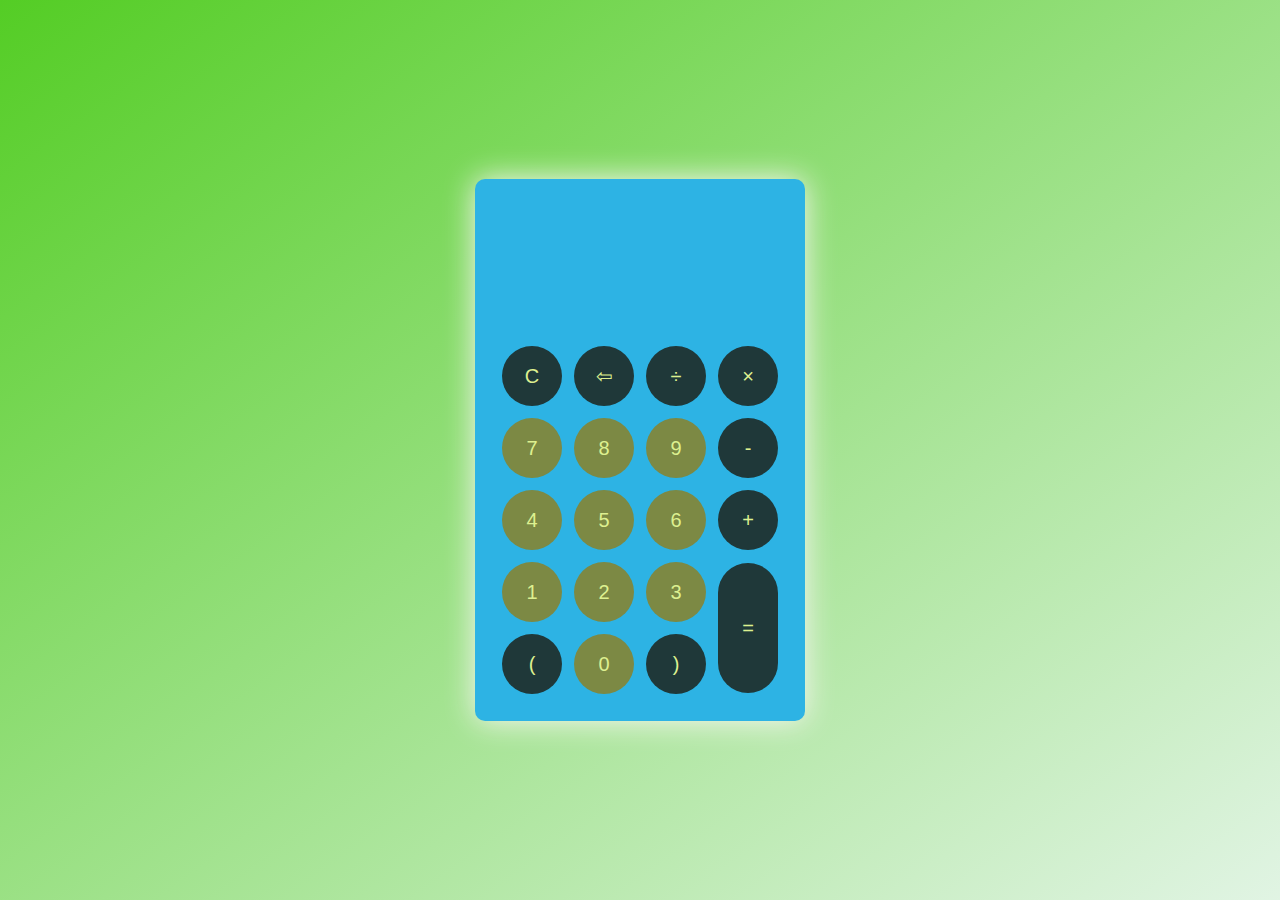
<file: Calculator/index.html>
<!DOCTYPE html>
<html lang="en">
<head>
    <meta charset="UTF-8">
    <meta http-equiv="X-UA-Compatible" content="IE=edge">
    <meta name="viewport" content="width=device-width, initial-scale=1.0">
    <link rel="stylesheet" href="style.css">
    <title>Calculator</title>
</head>
<body>
    <div class="container">
        <div class="calculator dark">
            <div class="display-screen">
                <div id="display"></div>
            </div>
            <div class="buttons">
                <table>
                    <tr>
                        <td><button class="btn-operator" id="clear">C</button></td>
                        <td><button class="btn-operator" id="backspace">⇦</button></td>
                        <td><button class="btn-operator" id="/">&divide</button></td>
                        <td><button class="btn-operator" id="*">&times</button></td>
                    </tr>
                    <tr>
                        <td><button class="btn-number" id="7">7</button></td>
                        <td><button class="btn-number" id="8">8</button></td>
                        <td><button class="btn-number" id="9">9</button></td>
                        <td><button class="btn-operator" id="-">-</button></td>
                    </tr>
                    <tr>
                        <td><button class="btn-number" id="4">4</button></td>
                        <td><button class="btn-number" id="5">5</button></td>
                        <td><button class="btn-number" id="6">6</button></td>
                        <td><button class="btn-operator" id="+">+</button></td>
                    </tr>
                    <tr>
                        <td><button class="btn-number" id="1">1</button></td>
                        <td><button class="btn-number" id="2">2</button></td>
                        <td><button class="btn-number" id="3">3</button></td>
                        <td rowspan="2"><button class="btn-operator" id="equal">=</button></td>
                    </tr>
                    <tr>
                        <td><button class="btn-operator" id="(">(</button></td>
                        <td><button class="btn-number" id="0">0</button></td>
                        <td><button class="btn-operator" id=")">)</button></td>
                    </tr>
                </table>
            </div>
        </div>
    </div>
    <script src="main.js"></script>
</body>
</html>
</file>
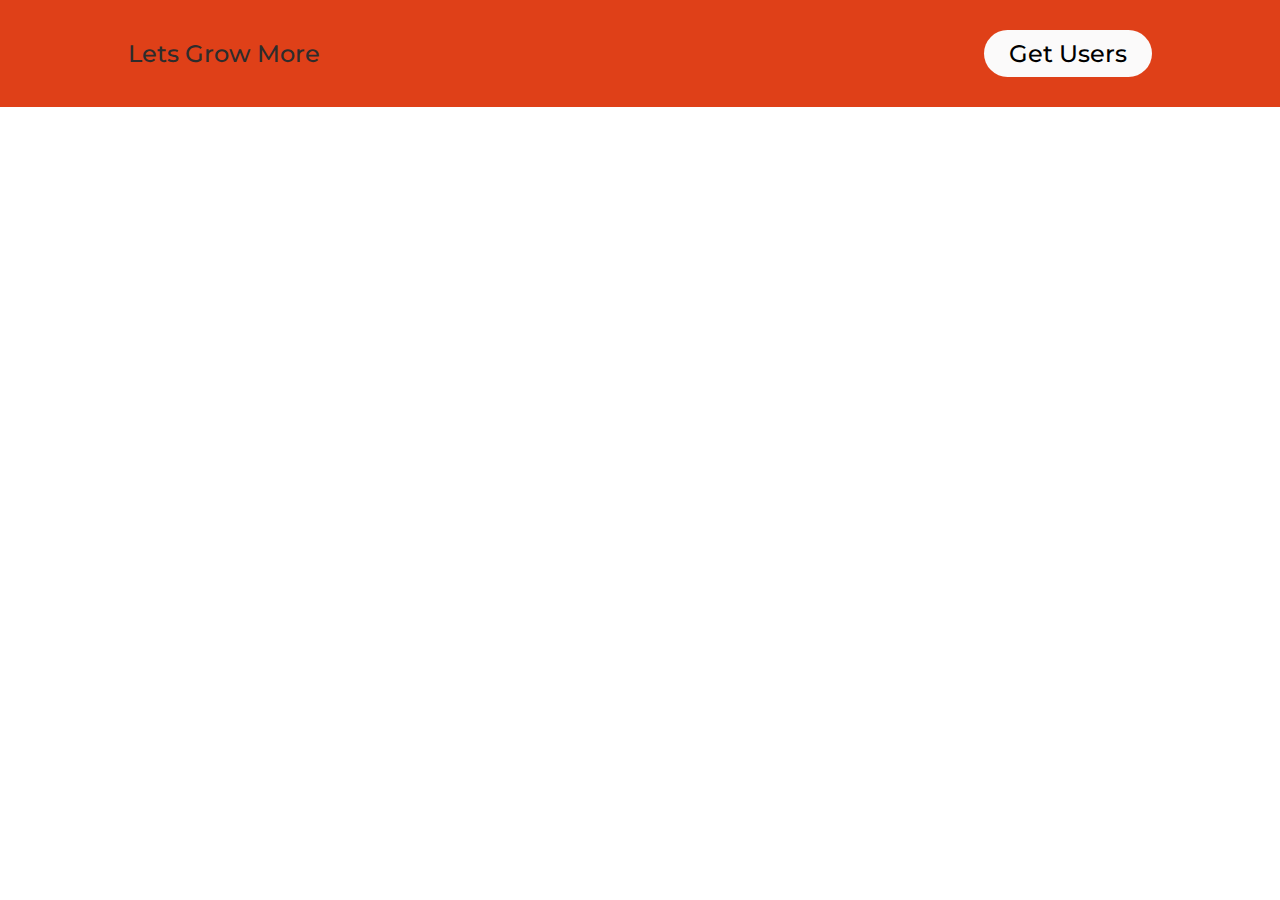
<file: React-app/index.html>
<!DOCTYPE html>

<head>
    <meta charset="utf-8">
    <meta http-equiv="X-UA-Compatible" content="IE=edge">
    <title>Create React App</title>
    <meta name="description" content="">
    <meta name="viewport" content="width=device-width, initial-scale=1">
    <link rel="stylesheet" href="style.css">
    <link href="https://fonts.googleapis.com/css?family=Montserrat:500&display=swap" rel="stylesheet">
    <link rel="stylesheet" href="https://cdnjs.cloudflare.com/ajax/libs/font-awesome/5.12.1/css/all.min.css">
</head>

<body>
    <header>
        <div class="logo-text">
            <a href="#">Lets Grow More &nbsp;&nbsp;&nbsp;</a>
        </div>
        <button class="cta" id="nav-btn" href="#">Get Users</button>
    </header>
    <center>
        <section class="cards" id="cards">
        </section>
    </center>
    <script src="main.js"></script>
</body>

</html>
</file>
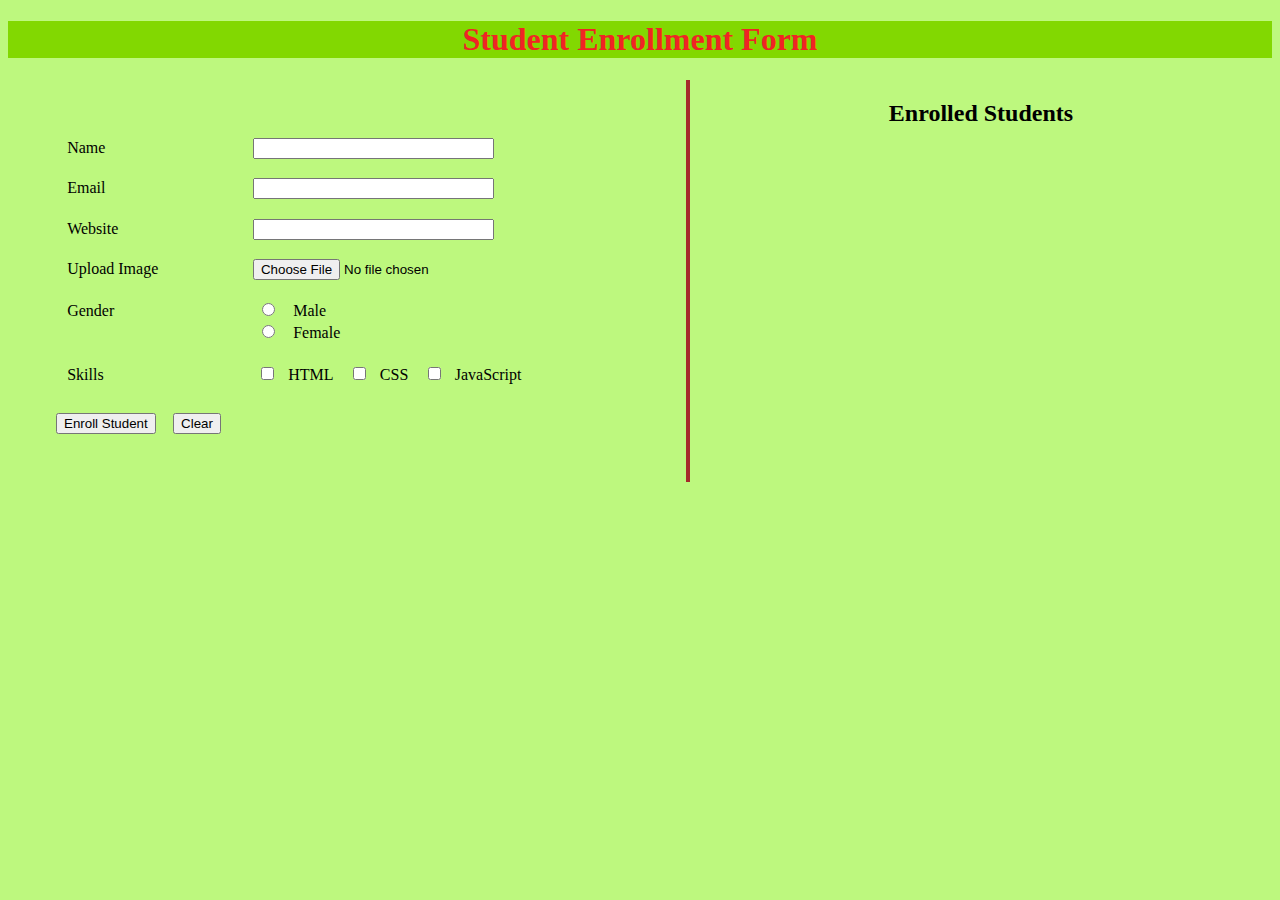
<file: Registration-form/index.html>
<!DOCTYPE html>
<html lang="en">
<head>
    <meta charset="UTF-8">
    <meta http-equiv="X-UA-Compatible" content="IE=edge">
    <meta name="viewport" content="width=device-width, initial-scale=1.0">
    <title>Registration Form</title>
    <link rel="stylesheet" href="./style.css">
    <link href="https://cdn.jsdelivr.net/npm/bootstrap@5.1.3/dist/css/bootstrap.min.css" rel="stylesheet" integrity="sha384-1BmE4kWBq78iYhFldvKuhfTAU6auU8tT94WrHftjDbrCEXSU1oBoqyl2QvZ6jIW3" crossorigin="anonymous">
    
</head>
<body style="background-color:rgb(189, 248, 126)">
    
    <h1>Student Enrollment Form</h1>

    <div class="container row">    
        <div class="form coloumn">
            <form id="myForm">
                <span class="text_field">
                    <label for="name" class="form-label">Name</label><input class="form-control" type="text" name="name" id="name" required/><br>
                    <label for="email" class="form-label">Email</label><input class="form-control" type="email" name="email" id="email" required/><br>
                    <label for="website" class="form-label">Website</label><input class="form-control" type="text" name="website" id="website" required/><br>
                </span>
                
                <label for="img" class="form-label">Upload Image</label><input class="form-control-file" type="file" name="img" id="img" required/><br>
                <label for="gender" class="form-label">Gender</label>
                    <span class="radio-container">
                        <div class="male">
                                <input class="form-check-input" type="radio" name="gender" id="Male" value="Male" required/>
                                <label class="form-check-label" for="Male">Male</label>
                        </div>
                        <div class="female">
                                <input class="form-check-input" type="radio" name="gender" id="Female" value="Female" required/>
                                <label class="form-check-label" for="Female">Female</label>
                        </div>
                    </span><br/>
                <label for="skills" class="form-label">Skills</label>
                    <span class="checkbox-container">
                        <input class="form-check-input" type="checkbox" name="skills" id="HTML" value="HTML"/><label class="form-check-label" for="HTML">HTML</label>
                        <input class="form-check-input" type="checkbox" name="skills" id="CSS" value="CSS"/><label for="CSS">CSS</label>
                        <input class="form-check-input" type="checkbox" name="skills" id="JavaScript" value="JavaScript"/><label for="JavaScript">JavaScript</label><br>
                    </span>
                    <br/>
                <span class="btn">
                    <input class="btn btn-primary" type="submit" value="Enroll Student" />
                    <input class="btn btn-danger" type="reset" value="Clear" />
                </span>
            </form>
        </div>

        <div class="Enrolled_Students coloumn" id="std_result">
                
                <h2>Enrolled Students</h2>

                <div class="result row" id="t_row">

                    <div class="data coloumn">
                        <p>Description</p>
                    </div>

                    <div class="image coloumn">
                        <p>Image</p>
                    </div>

                </div>

        </div>
        
    </div>
    
    <script type="text/javascript" src="main.js"></script>
</body>
</html>
</file>
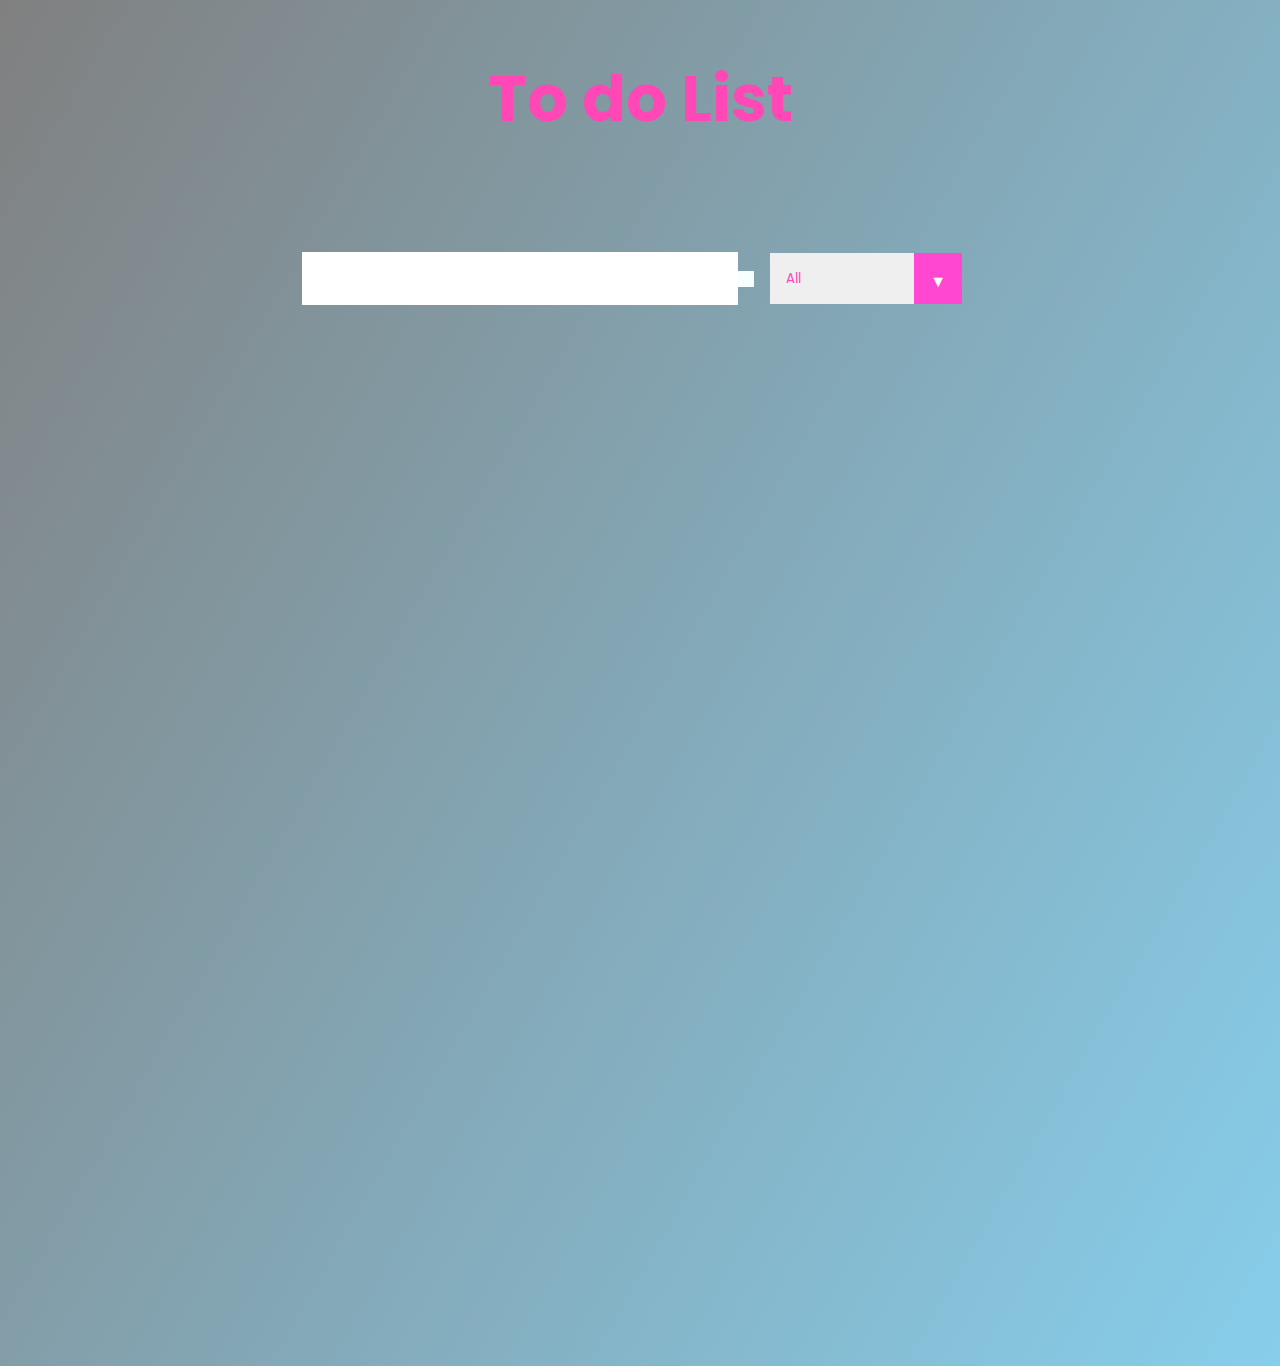
<file: todo-list/index.html>
<!DOCTYPE html>
<html lang="en">
  <head>
    <meta charset="UTF-8" />
    <meta name="viewport" content="width=device-width, initial-scale=1.0" />
    <title>To do List</title>
    <link
      href="https://fonts.googleapis.com/css?family=Poppins&display=swap"
      rel="stylesheet"
    />
    <link
      rel="stylesheet"
      href="https://cdnjs.cloudflare.com/ajax/libs/font-awesome/5.12.1/css/all.min.css"
      integrity="sha256-mmgLkCYLUQbXn0B1SRqzHar6dCnv9oZFPEC1g1cwlkk="
      crossorigin="anonymous"
    />
    <link rel="stylesheet" href="./style.css" />
  </head>
  <body>

    <header>
      <h1>To do List</h1>
    </header>
    <form>
      <input type="text" class="todo-input" />
      <button class="todo-button" type="submit">
        <i class="fas fa-plus-square"></i>
      </button>
      <div class="select">
        <select name="todos" class="filter-todo">
          <option value="all">All</option>
          <option value="completed">Completed</option>
          <option value="uncompleted">Uncompleted</option>
        </select>
      </div>
    </form>
    <div class="todo-container">
      <ul class="todo-list"></ul>
    </div>

    <script src="./app.js"></script>
  </body>
</html>
</file>
<file: Calculator/style.css>
* {
    padding: 0;
    margin: 0;
    box-sizing: border-box;
    outline: 0;
    transition: all 0.5s ease;
}
body {
    font-family: sans-serif;
}
a {
    text-decoration: none;
    color: #e21111;
}
body {
    background-image: linear-gradient(to bottom right, rgb(84, 205, 37), rgba(15, 168, 38, 0.126));
}
.container {
    height: 100vh;
    width: 100vw;
    display: grid;
    place-items: center;
}
.calculator {
    position: relative;
    height: auto;
    width: auto;
    padding: 20px;
    border-radius: 10px;
    box-shadow: 0 0 30px rgb(250, 246, 246);
}
#display {
    margin: 0 10px;
    height: 120px;
    width: auto;
    max-width: 270px;
    display: flex;
    align-items: flex-end;
    justify-content: flex-end;
    font-size: 35px;
    margin-bottom: 20px;
    overflow-x: scroll;
}
#display::-webkit-scrollbar {
    display: block;
    height: 3px;
}
button {
    height: 60px;
    width: 60px;
    border: 0;
    border-radius: 30px;
    margin: 5px;
    font-size: 20px;
    cursor: pointer;
    transition: all 200ms ease;
}
button:hover {
    transform: scale(1.1);
}
button#equal {
    height: 130px;
}
.calculator {
    background-color: #2db3e4;
}
.calculator #display {
    color: black;
}
.calculator button#clear {
    background-color: #1f3839;
    color: #ddf090;
}
.calculator button.btn-number {
    background-color: #7c8944;
    color: #ddf090;
}
.calculator button.btn-operator {
    background-color: #1f3839;
    color: #ddf090;
}
.calculator button.btn-equal {
    background-color: #223323;
    color: #ffffff;
}
</file>
<file: React-app/style.css>
* {
    box-sizing: border-box;
    margin: 0;
    padding: 0;
  }
  
  h1 {
    font-size: 65px;
    margin-top: 25px;
  }
  
  header {
    display: flex;
    justify-content: space-between;
    align-items: center;
    padding: 30px 10%;
    background-color: #df4018;
  }
  
  .logo-text a,
  .cta {
    font-family: "Montserrat", sans-serif;
    font-size: 1.5em;
    font-weight: 500;
    color:rgb(46, 44, 44);
    text-decoration: none;
  }
  
  .cta {
    padding: 9px 25px;
    background-color: rgb(251, 250, 250);
    border: none;
    border-radius: 50px;
    cursor: pointer;
    transition: background-color 0.3s ease 0s;
    color:black
  }
  
  .cta:hover {
    background-color: green;
  }
  
  .cards {
    display: table;
  }
  
  .card {
    font-family: "Candara", sans-serif;
    width: 340px;
    overflow: hidden;
    background: rgba(186, 230, 9, 0.993);
    box-shadow: 0px 10px 15px 0px rgba(0, 0, 0, 0.8);
    display: inline-block;
    flex-direction: column;
    border-radius: 4rem;
    margin: 2rem;
  }
  
  .card-image img {
    width: 100%;
    height: 100px;
    border-top-left-radius: 10px;
    border-top-right-radius: 10px;
    object-fit: cover;
  }
  
  .profile-image img {
    z-index: 1;
    width: 120px;
    height: 120px;
    position: relative;
    margin-top: -85px;
    display: block;
    margin-left: auto;
    margin-right: auto;
    border-radius: 100px;
    transition-duration: 0.4s;
    transition-property: transform;
  }
  
  .profile-image img:hover {
    transform: scale(1.1);
  }
  
  .card-content h3,
  .card-content h2 {
    font-size: 25px;
    text-align: center;
    margin-bottom: 11px;
  }
</file>
<file: Registration-form/style.css>
h1{
    background-color: rgb(130, 216, 1);
    text-align: center;
    color: hwb(0 14% 6%);
}

body .container{
    margin: auto;
}

.row{
    display: flex;
}

.coloumn{
    flex: 50%;

}

.form{
    padding: 3em;
    text-align: left;
    border-right: 0.3rem solid brown;
}

.text_field input{
    display: inline-flex;
    width: 40%;
}


label{
    display: inline-flex;
    margin: auto;
    width: 30%;
    padding: 0.7em;
}

.radio-container{
    display: inline-flex;
    flex-direction: column;
}

.female{
    margin-top: -20%;
}

.radio-container input{
    margin-top: 1em;
}

.checkbox-container input{
    margin-top: 1em;
}

.checkbox-container label{
    width: auto;
}


.btn .btn-danger{
    margin-left: 1em;
}

.Enrolled_Students{
    text-align: center;
}

.result.row{
    width: 90%;
    display: none;
}

.result .data.coloumn{
    border: 1px solid purple;
    text-align: left;
    align-items: center;
    align-content: center;
    background-color: purple;
    color: hsl(0, 3%, 6%);
    font-weight: bold;
    width: 70%;
    height: 2em;
    flex: inherit;
} 

.result .image.coloumn{
    border: 1px solid rgb(151, 143, 143);
    text-align: left;
    align-items: center;
    align-content: center;
    background-color: purple;
    color: rgb(29, 27, 27);
    font-weight: bold;
    width: 30%;
    flex: inherit;
    height: 2em;
}

.result p{
    margin: auto;
}

.enroll.row{
    display: inline-flex;
    width: 90%;
}

.enroll .e_data.coloumn{
    border: 1px solid grey;
    text-align: left;
    align-items: center;
    align-content: center;
    color: rgb(8, 8, 8);
    width: 70%;
    height: 9em;
    flex: inherit;
} 

.enroll .e_image.coloumn{
    border: 1px solid grey;
    color: white;
    width: 30%;
    flex: inherit;
    height: 9em;
}

.enroll p{
    margin: auto;
}

img{
    width: 100%;
    height: 100%;
}
</file>
<file: todo-list/style.css>
{
    margin: 0;
    padding: 0;
    box-sizing: border-box;
  }
  body {
    background-image: linear-gradient(120deg, gray 0%, skyblue 100%);
    color: white;
    font-family: "Poppins", sans-serif;
    min-height: 150vh;
  }
  header {
    font-size: 2rem;
    color:hsl(324, 100%, 64%);
    font-style: sans-serif;
  }
  
  header,
  form {
    min-height: 20vh;
    display: flex;
    justify-content: center;
    align-items: center;
  }
  form input,
  form button {
    padding: 0.5rem;
    font-size: 2rem;
    border: none;
    background: white;
  }
  form button {
    color: #ff47d4;
    background: #f7fffe;
    cursor: pointer;
    transition: all 0.3s ease;
  }
  form button:hover {
    background: #ff47d7;
    color: white;
  }
  .todo-container {
    display: flex;
    justify-content: center;
    align-items: center;
  }
  
  .todo-list {
    min-width: 30%;
    list-style: none;
  }
  
  .todo {
    margin: 0.5rem;
    background: white;
    font-size: 1.5rem;
    color:black;
    display: flex;
    justify-content: space-between;
    align-items: center;
    transition: all 1s ease;
  }
  .filter-todo {
    padding: 1rem;
  }
  .todo li {
    flex: 1;
  }
  
  .trash-btn,
  .complete-btn {
    background: #ff47b2;
    color: blueviolet;
    border: none;
    padding: 2rem;
    cursor: pointer;
    font-size: 2rem;
  }
  .complete-btn {
    background: rgb(172, 212, 11);
  }
  .todo-item {
    padding: 0rem 0.5rem;
  }
  
  .fa-trash,
  .fa-check {
    pointer-events: none;
  }
  
  .fall {
    transform: translateY(10rem) rotateZ(20deg);
    opacity: 0;
  }
  
  .completed {
    text-decoration: line-through;
    opacity: 0.5;
  }
  
  /*CUSTOM SELECTOR */
  select {
    -webkit-appearance: none;
    -moz-appearance: none;
    -ms-appearance: none;
    appearance: none;
    outline: 0;
    box-shadow: none;
    border: 0 !important;
    background-image: none;
  }
  
  /* Custom Select */
  .select {
    margin: 1rem;
    position: relative;
    overflow: hidden;
  }
  select {
    color: #ff47b8;
    font-family: "Poppins", sans-serif;
    cursor: pointer;
    width: 12rem;
  }
  /* Arrow */
  .select::after {
    content: "\25BC";
    position: absolute;
    top: 0;
    right: 0;
    padding: 1rem;
    background: #ff47d1;
    cursor: pointer;
    pointer-events: none;
  }
  /* Transition */
  /*
  .select:hover::after {
    transform: scale(1.5);
  }
  */
</file>
